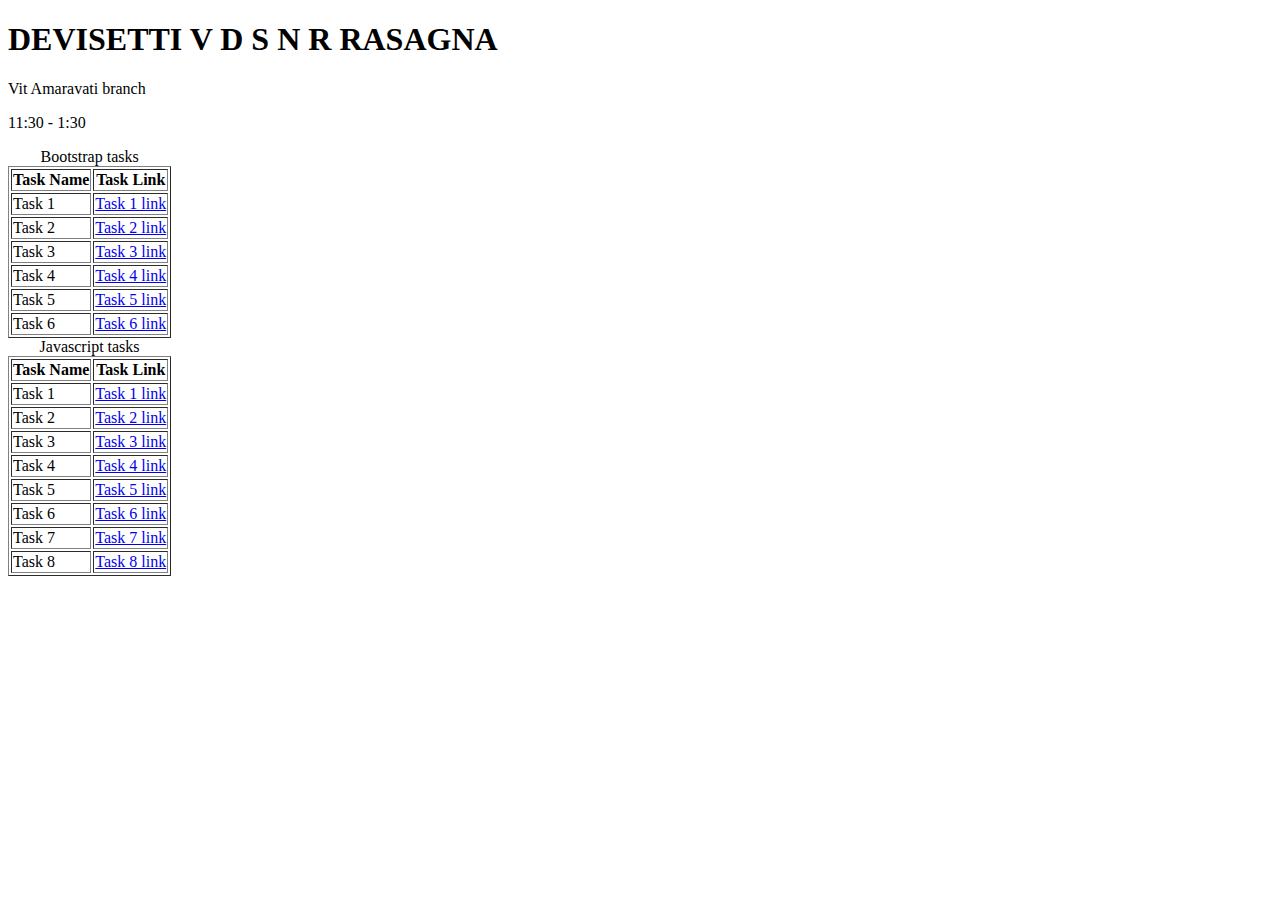
<file: index.html>
<!DOCTYPE html>
<html>
<head>
    <title>Document</title>
</head>
<body>

    <h1>DEVISETTI V D S N R RASAGNA</h1>
    <p>Vit Amaravati branch</p>
    <p>11:30 - 1:30</p>

    <table border="1">
        <caption>Bootstrap tasks</caption>
        <tr>
            <th>Task Name</th>
            <th>Task Link</th>
        </tr>
        <tr>
            <td>Task 1</td>
            <td><a href="bstask1.html">Task 1 link</a></td>
         </tr>
        <tr>
            <td>Task 2</td>
            <td><a href="bstask2.html">Task 2 link</a></td>
        </tr>
        <tr>
            <td>Task 3</td>
            <td><a href="bstask3.html">Task 3 link</a></td>
        </tr>
        <tr>
            <td>Task 4</td>
            <td><a href="bstask4.html">Task 4 link</a></td>
        </tr>
        <tr>
            <td>Task 5</td>
            <td><a href="bstask5.html">Task 5 link</a></td>
        </tr>
        <tr>
            <td>Task 6</td>
            <td><a href="bstask6.html">Task 6 link</a></td>
        </tr>
    </table>

    <table border="1">
        <caption>Javascript tasks</caption>
        <tr>
            <th>Task Name</th>
            <th>Task Link</th>
        </tr>
        <tr>
            <td>Task 1</td>
            <td><a href="jstask1.html">Task 1 link</a></td>
         </tr>
         <tr>
            <td>Task 2</td>
            <td><a href="jstask2.html">Task 2 link</a></td>
         </tr>
         <tr>
            <td>Task 3</td>
            <td><a href="jstask3.html">Task 3 link</a></td>
         </tr>
         <tr>
            <td>Task 4</td>
            <td><a href="jstask4.html">Task 4 link</a></td>
         </tr>
         <tr>
            <td>Task 5</td>
            <td><a href="jstask5.html">Task 5 link</a></td>
         </tr>
         <tr>
            <td>Task 6</td>
            <td><a href="jstask6.html">Task 6 link</a></td>
         </tr>
         <tr>
            <td>Task 7</td>
            <td><a href="jstask7.html">Task 7 link</a></td>
         </tr>
         <tr>
            <td>Task 8</td>
            <td><a href="jstask8.html">Task 8 link</a></td>
         </tr>
         
    </table>

</body>
</html>
</file>
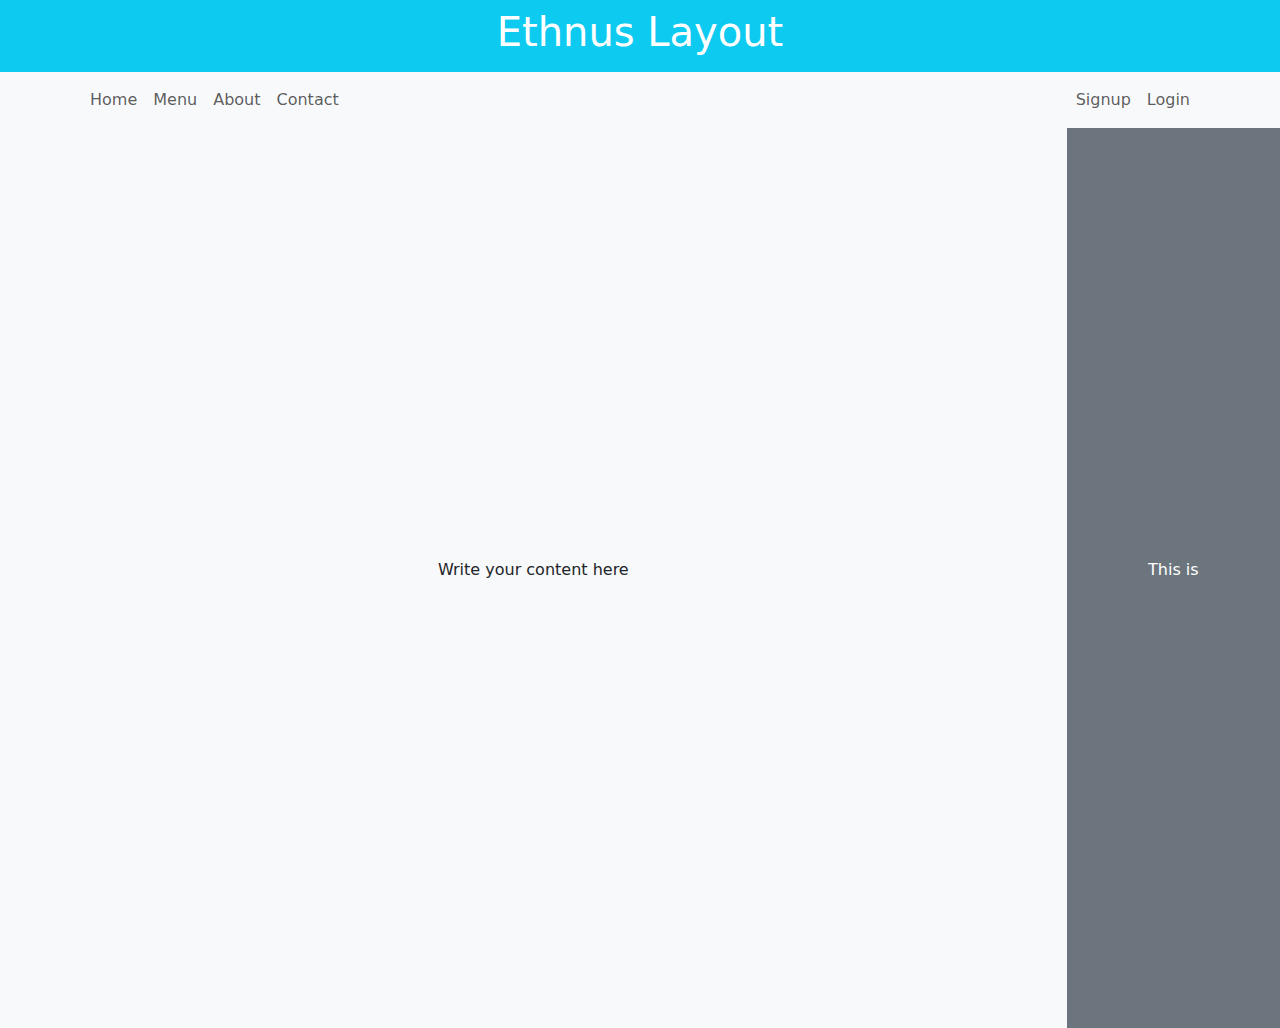
<file: bstask1.html>
<!DOCTYPE html>
<html lang="en">
<head>
    <meta charset="utf-8">
    <meta name="viewport" content="width=device-width, initial-scale=1">
    <title>Ethnus Layout</title>
    <link href="https://cdn.jsdelivr.net/npm/bootstrap@5.3.3/dist/css/bootstrap.min.css" rel="stylesheet" integrity="sha384-QWTKZyjpPEjISv5WaRU9OFeRpok6YctnYmDr5pNlyT2bRjXh0JMhjY6hW+ALEwIH" crossorigin="anonymous">
</head>
<body>
    <!-- Header -->
    <header class="bg-info text-white text-center py-2">
        <h1>Ethnus Layout</h1>
    </header>

    <!-- Navigation Bar -->
    <nav class="navbar navbar-expand-lg navbar-light bg-light">
        <div class="container">
            <ul class="navbar-nav mr-auto">
                <li class="nav-item"><a class="nav-link" href="#">Home</a></li>
                <li class="nav-item"><a class="nav-link" href="#">Menu</a></li>
                <li class="nav-item"><a class="nav-link" href="#">About</a></li>
                <li class="nav-item"><a class="nav-link" href="#">Contact</a></li>
            </ul>
            <ul class="navbar-nav ml-auto">
                <li class="nav-item"><a class="nav-link" href="#">Signup</a></li>
                <li class="nav-item"><a class="nav-link" href="#">Login</a></li>
            </ul>
        </div>
    </nav>

    <!-- Main Content Area -->
    <div class="container-fluid">
        <div class="row vh-100">
            <!-- Main Content -->
            <div class="col-md-10 bg-light d-flex align-items-center justify-content-center">
                <p>Write your content here</p>
            </div>
            <!-- Sidebar -->
            <div class="col-md-2 bg-secondary text-white d-flex align-items-center justify-content-center">
                <p>This is</p>
            </div>
        </div>
    </div>

    <script src="https://cdn.jsdelivr.net/npm/bootstrap@5.3.3/dist/js/bootstrap.bundle.min.js" integrity="sha384-YvpcrYf0tY3lHB60NNkmXc5s9fDVZLESaAA55NDzOxhy9GkcIdslK1eN7N6jIeHz" crossorigin="anonymous"></script>
</body>
</html>
</file>
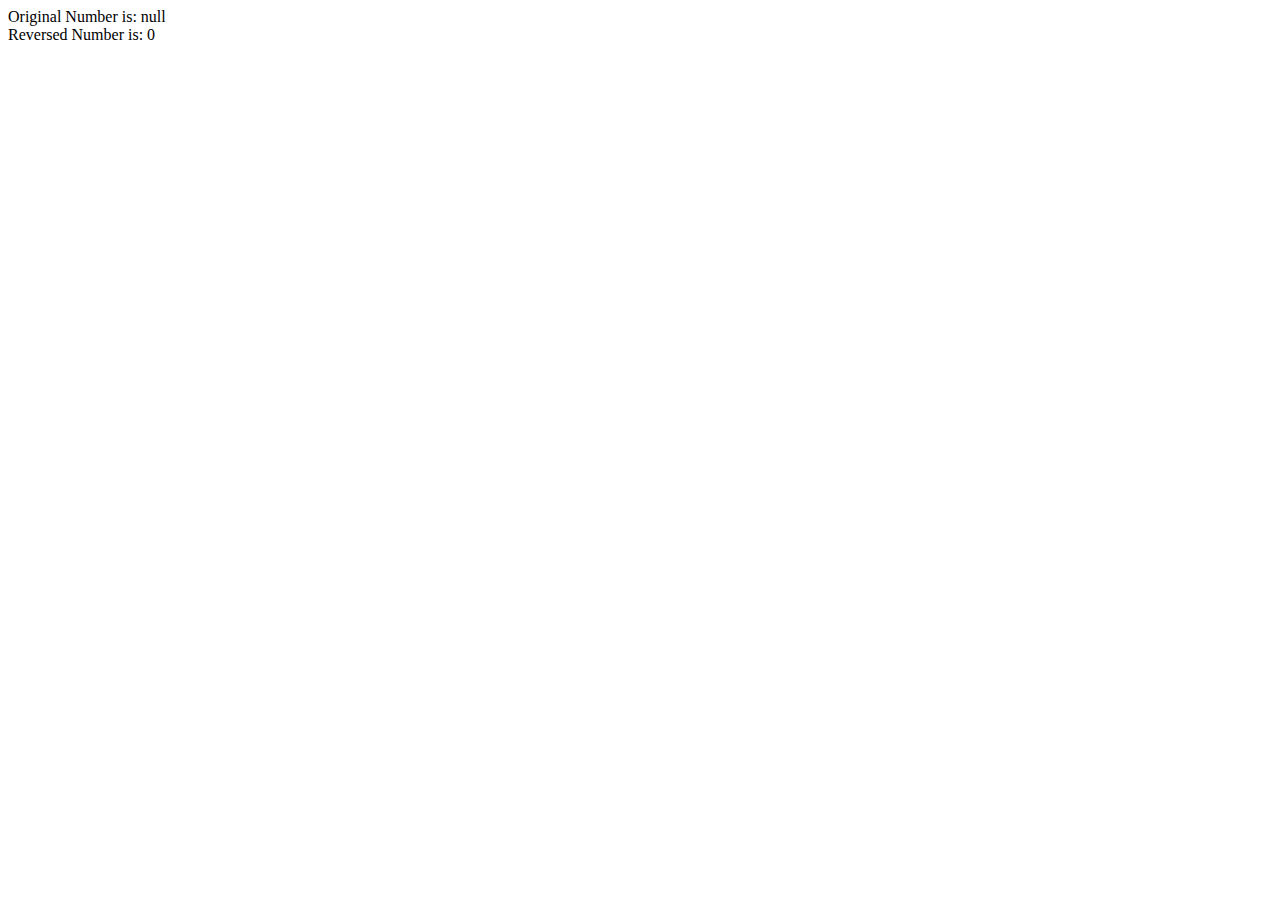
<file: jstask1.html>
<!DOCTYPE html>
<html lang="en">

<head>
    <meta charset="UTF-8">
    <meta name="viewport" content="width=device-width, initial-scale=1.0">
    <title>Javascript Task-1</title>
</head>

<body>
    <script>
        function reverse(n,rev=0){
            if(n===0){
                return rev;
            }
            return reverse(Math.floor(n/10), rev*10 + n%10);
        }
        var n = prompt("Enter a number");
        var result = reverse(n);
        document.writeln("Original Number is: "+n+"<br>");
        document.writeln("Reversed Number is: "+result);
    </script>
</body>

</html>
</file>
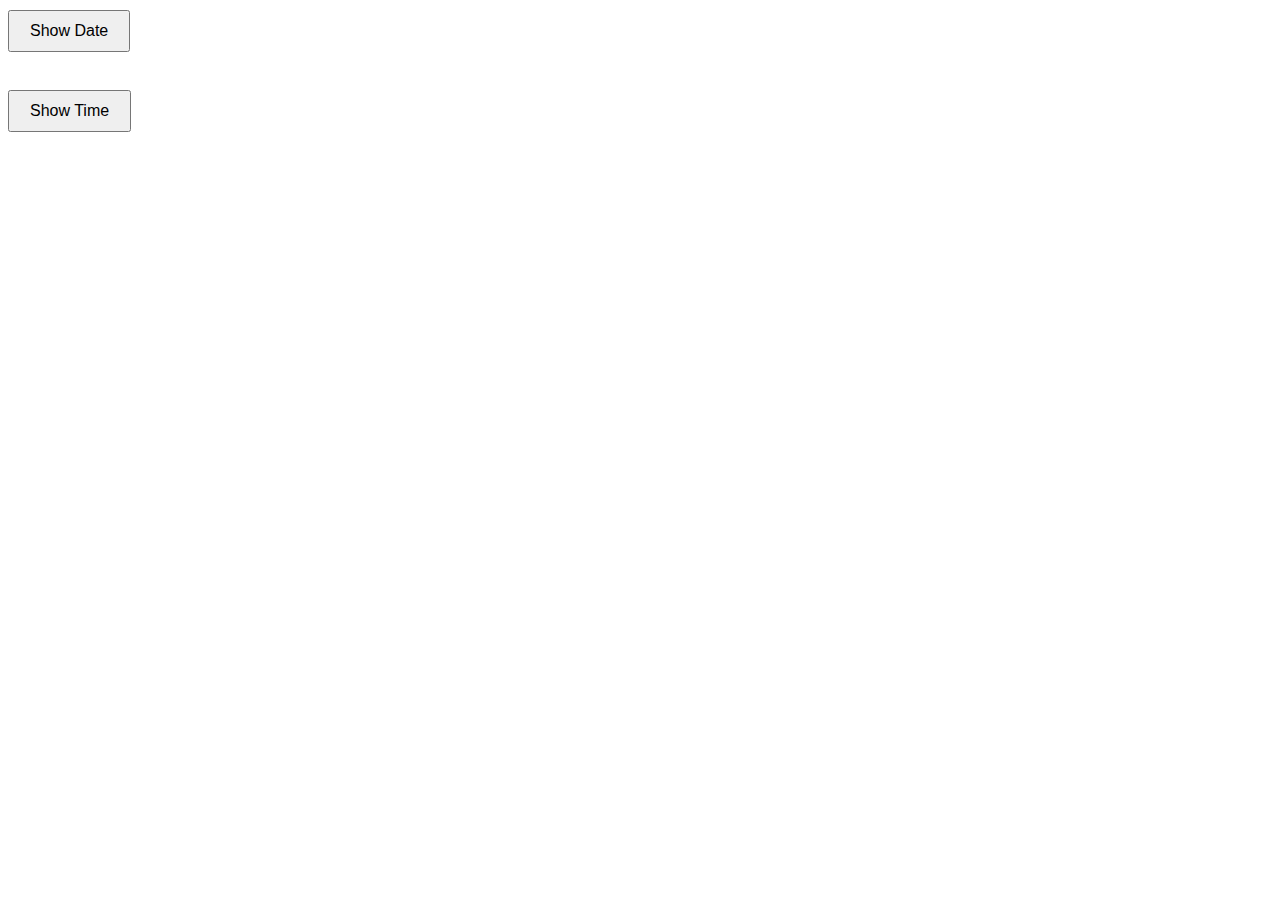
<file: jstask4.html>
<!DOCTYPE html>
<html lang="en">
<head>
    <meta charset="UTF-8">
    <meta name="viewport" content="width=device-width, initial-scale=1.0">
    <title>Date and Time Display</title>
    <style>
        button {
            display: block;
            margin: 10px 0;
            padding: 10px 20px;
            font-size: 16px;
        }

        #dateOutput, #timeOutput {
            margin: 10px 0;
            font-size: 18px;
        }
    </style>
</head>
<body>
    <button onclick="showDate()">Show Date</button>
    <div id="dateOutput"></div>
    <br>
    <button onclick="showTime()">Show Time</button>
    <div id="timeOutput"></div>

    <script>
        function showDate() {
            const date = new Date();
            const options = { day: 'numeric', month: 'long', year: 'numeric' };
            const formattedDate = date.toLocaleDateString('en-GB', options);
            document.getElementById('dateOutput').innerHTML = formattedDate.replace(/\s+/g, '/');
        }

        function showTime() {
            const date = new Date();
            const formattedTime = date.toString();
            document.getElementById('timeOutput').innerHTML = formattedTime;
        }
    </script>
</body>
</html>
</file>
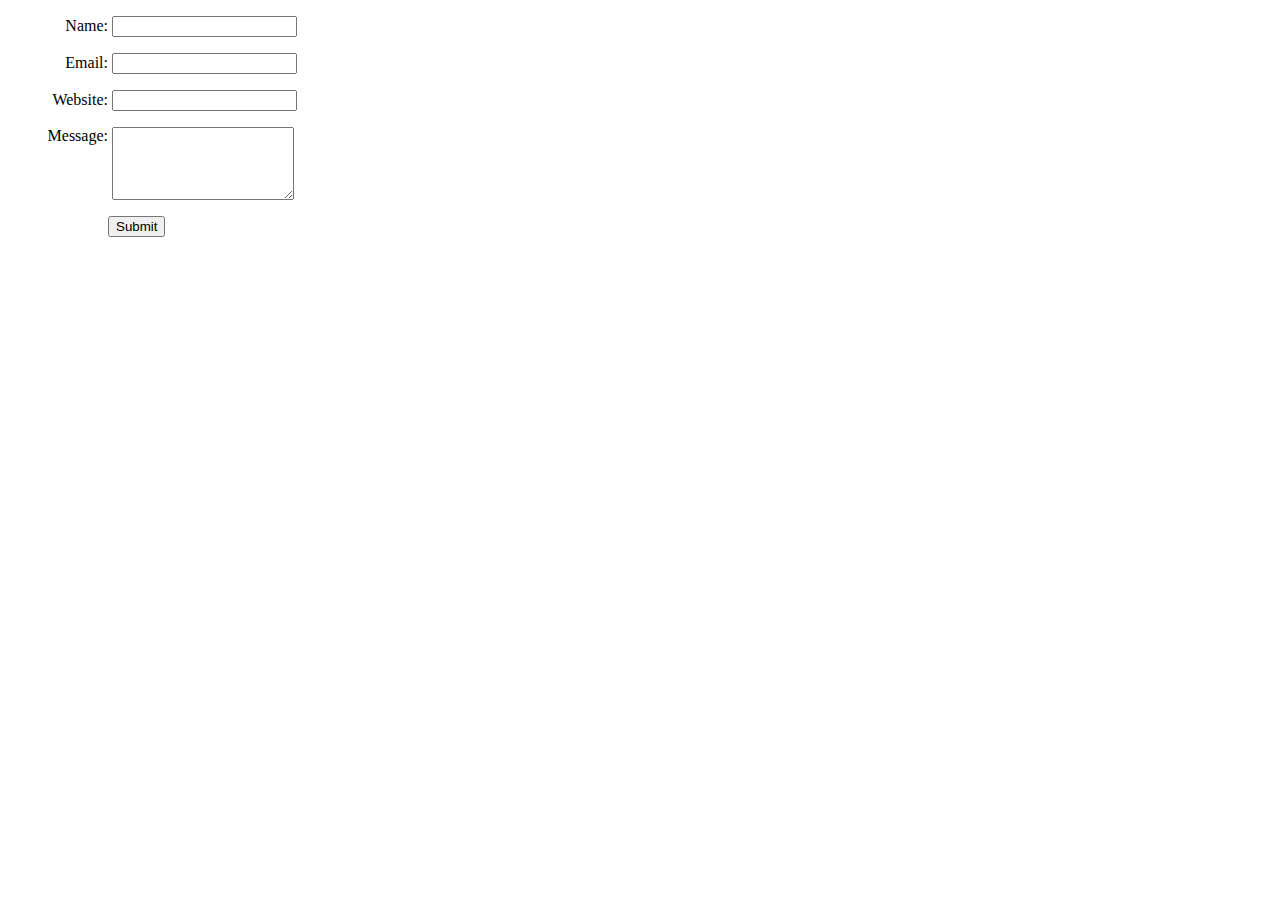
<file: jstask5.html>
<!DOCTYPE html>
<html lang="en">
<head>
    <meta charset="UTF-8">
    <meta name="viewport" content="width=device-width, initial-scale=1.0">
    <title>Contact Form Validation</title>
    <style>
        #contact label {
            display: inline-block;
            width: 100px;
            text-align: right;
        }
        #contact_submit {
            padding-left: 100px;
        }
        #contact div {
            margin-top: 1em;
        }
        textarea {
            vertical-align: top;
            height: 5em;
        }
        .error {
            display: none;
            margin-left: 10px;
        }
        .error_show {
            color: red;
            margin-left: 10px;
        }
        input.invalid, textarea.invalid {
            border: 2px solid red;
        }
        input.valid, textarea.valid {
            border: 2px solid green;
        }
    </style>
</head>
<body>
    <form id="contact" method="post" action="">
        <!-- Name -->
        <div>
            <label for="contact_name">Name:</label>
            <input type="text" id="contact_name" name="name"></input>
            <span class="error">This field is required</span>
        </div>
        <!-- Email -->
        <div>
            <label for="contact_email">Email:</label>
            <input type="email" id="contact_email" name="email"></input>
            <span class="error">A valid email address is required</span>
        </div>
        <!-- Website -->
        <div>
            <label for="contact_website">Website:</label>
            <input type="url" id="contact_website" name="website"></input>
            <span class="error">A valid url is required</span>
        </div>
        <!-- Message -->
        <div>
            <label for="contact_message">Message:</label>
            <textarea id="contact_message" name="message"></textarea>
            <span class="error">This field is required</span>
        </div>
        <!-- Submit Button -->
        <div id="contact_submit">
            <button type="submit">Submit</button>
        </div>
    </form>

    <script src="https://code.jquery.com/jquery-3.6.0.min.js"></script>
    <script>
        $(document).ready(function() {
            // Name can't be blank
            $('#contact_name').on('input', function() {
                var input = $(this);
                var is_name = input.val();
                if(is_name) {
                    input.removeClass("invalid").addClass("valid");
                } else {
                    input.removeClass("valid").addClass("invalid");
                }
            });

            // Email must be an email
            $('#contact_email').on('input', function() {
                var input = $(this);
                var re = /^[a-zA-Z0-9.!#$%&'*+/=?^_`{|}~-]+@[a-zA-Z0-9-]+(?:\.[a-zA-Z0-9-]+)*$/;
                var is_email = re.test(input.val());
                if(is_email) {
                    input.removeClass("invalid").addClass("valid");
                } else {
                    input.removeClass("valid").addClass("invalid");
                }
            });

            // Website must be a website
            $('#contact_website').on('input', function() {
                var input = $(this);
                if (input.val().substring(0, 4) == 'www.') {
                    input.val('http://www.' + input.val().substring(4));
                }
                var re = /(http|ftp|https):\/\/[\w-]+(\.[\w-]+)+([\w.,@?^=%&:\/~+#-]*[\w@?^=%&\/~+#-])?/;
                var is_url = re.test(input.val());
                if(is_url) {
                    input.removeClass("invalid").addClass("valid");
                } else {
                    input.removeClass("valid").addClass("invalid");
                }
            });

            // Message can't be blank
            $('#contact_message').keyup(function(event) {
                var input = $(this);
                var message = $(this).val();
                console.log(message);
                if(message) {
                    input.removeClass("invalid").addClass("valid");
                } else {
                    input.removeClass("valid").addClass("invalid");
                }
            });

            // After Form Submitted Validation
            $("#contact_submit button").click(function(event) {
                var form_data = $("#contact").serializeArray();
                var error_free = true;
                for (var input in form_data) {
                    var element = $("#contact_" + form_data[input]['name']);
                    var valid = element.hasClass("valid");
                    var error_element = $("span", element.parent());
                    if (!valid) {
                        error_element.removeClass("error").addClass("error_show");
                        error_free = false;
                    } else {
                        error_element.removeClass("error_show").addClass("error");
                    }
                }
                if (!error_free) {
                    event.preventDefault();
                } else {
                    alert('No errors: Form will be submitted');
                }
            });
        });
    </script>
</body>
</html>
</file>
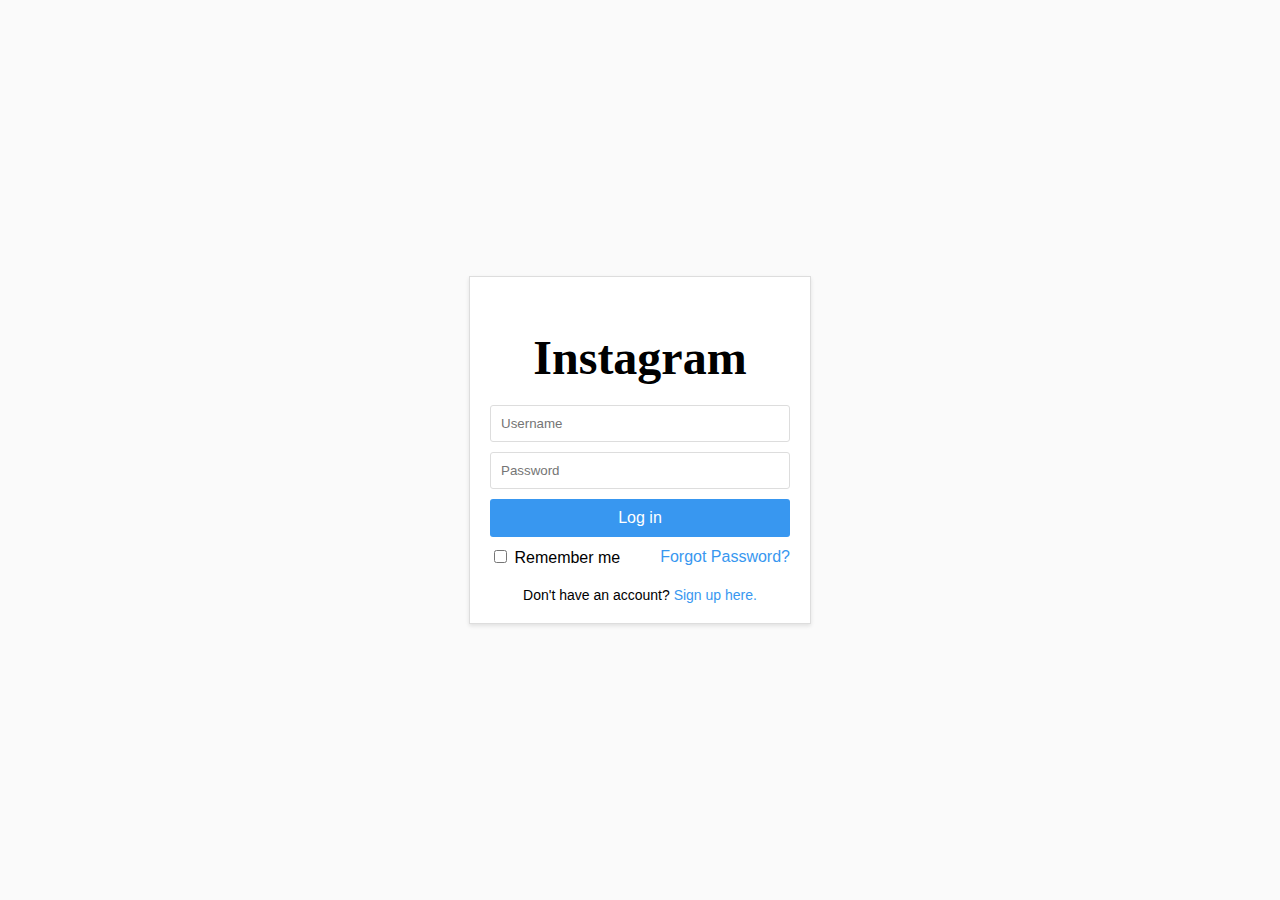
<file: jstask6.html>
<!DOCTYPE html>
<html lang="en">
<head>
    <meta charset="UTF-8">
    <meta name="viewport" content="width=device-width, initial-scale=1.0">
    <title>Instagram Login</title>
    <style>
        body {
            font-family: Arial, sans-serif;
            display: flex;
            justify-content: center;
            align-items: center;
            height: 100vh;
            margin: 0;
            background-color: #fafafa;
        }

        .login-container {
            width: 300px;
            padding: 20px;
            background: #fff;
            border: 1px solid #ddd;
            text-align: center;
            box-shadow: 0 2px 4px rgba(0, 0, 0, 0.1);
        }

        .login-container h1 {
            font-family: 'Billabong', cursive;
            font-size: 48px;
            margin-bottom: 20px;
        }

        .input-group {
            margin-bottom: 10px;
        }

        .input-group input {
            width: 100%;
            padding: 10px;
            border: 1px solid #ddd;
            border-radius: 3px;
            box-sizing: border-box;
        }

        .login-btn {
            width: 100%;
            padding: 10px;
            background-color: #3897f0;
            color: #fff;
            border: none;
            border-radius: 3px;
            font-size: 16px;
            cursor: pointer;
        }

        .extras {
            display: flex;
            justify-content: space-between;
            align-items: center;
            margin-top: 10px;
        }

        .extras a {
            color: #3897f0;
            text-decoration: none;
        }

        .signup {
            margin-top: 20px;
            font-size: 14px;
        }

        .signup a {
            color: #3897f0;
            text-decoration: none;
        }
    </style>
</head>
<body>
    <div id="login-container"></div>

    <script>
        document.addEventListener('DOMContentLoaded', function () {
            const container = document.getElementById('login-container');
            container.innerHTML = `
                <div class="login-container">
                    <h1>Instagram</h1>
                    <form>
                        <div class="input-group">
                            <input type="text" placeholder="Username" required>
                        </div>
                        <div class="input-group">
                            <input type="password" placeholder="Password" required>
                        </div>
                        <button type="submit" class="login-btn">Log in</button>
                        <div class="extras">
                            <label>
                                <input type="checkbox"> Remember me
                            </label>
                            <a href="#">Forgot Password?</a>
                        </div>
                    </form>
                    <div class="signup">
                        Don't have an account? <a href="#">Sign up here.</a>
                    </div>
                </div>
            `;
        });
    </script>
</body>
</html>
</file>
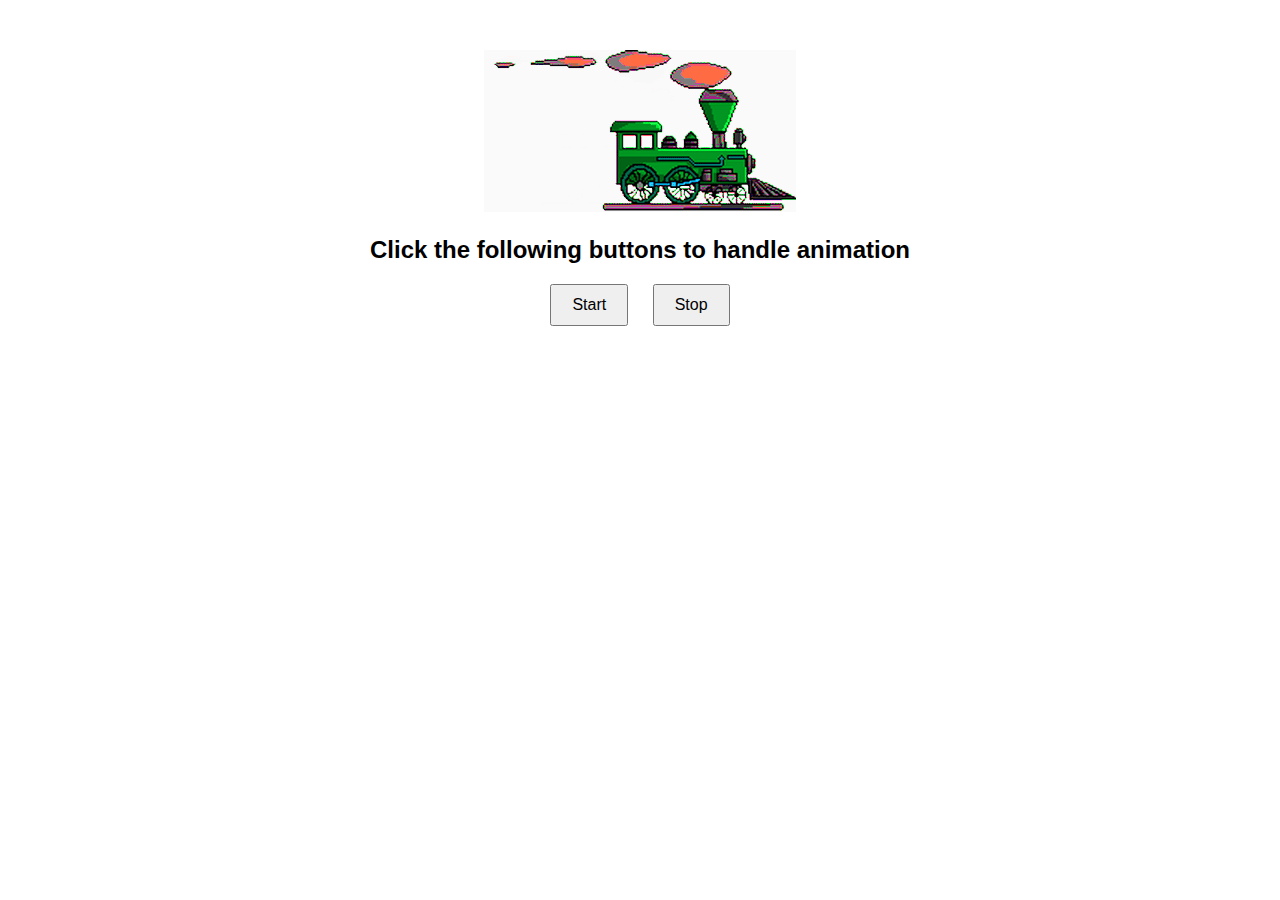
<file: jstask7.html>
<!DOCTYPE html>
<html lang="en">
<head>
    <meta charset="UTF-8">
    <meta name="viewport" content="width=device-width, initial-scale=1.0">
    <title>Train Animation</title>
    <style>
        body {
            font-family: Arial, sans-serif;
            text-align: center;
            margin-top: 50px;
        }

        #train {
            position: relative;
            animation: moveTrain 5s linear infinite;
        }

        @keyframes moveTrain {
            0% { left: 0; }
            100% { left: 100%; }
        }

        .control-buttons {
            margin-top: 20px;
        }

        button {
            padding: 10px 20px;
            font-size: 16px;
            margin: 0 10px;
        }
    </style>
</head>
<body>
    <!-- Replace 'train.gif' with the correct path to your image file -->
    <img id="train" src="train1.png" alt="Train Animation">
    <h2>Click the following buttons to handle animation</h2>
    <div class="control-buttons">
        <button onclick="startAnimation()">Start</button>
        <button onclick="stopAnimation()">Stop</button>
    </div>

    <script>
        const train = document.getElementById('train');

        function startAnimation() {
            train.style.animationPlayState = 'running';
        }

        function stopAnimation() {
            train.style.animationPlayState = 'paused';
        }
    </script>
</body>
</html>
</file>
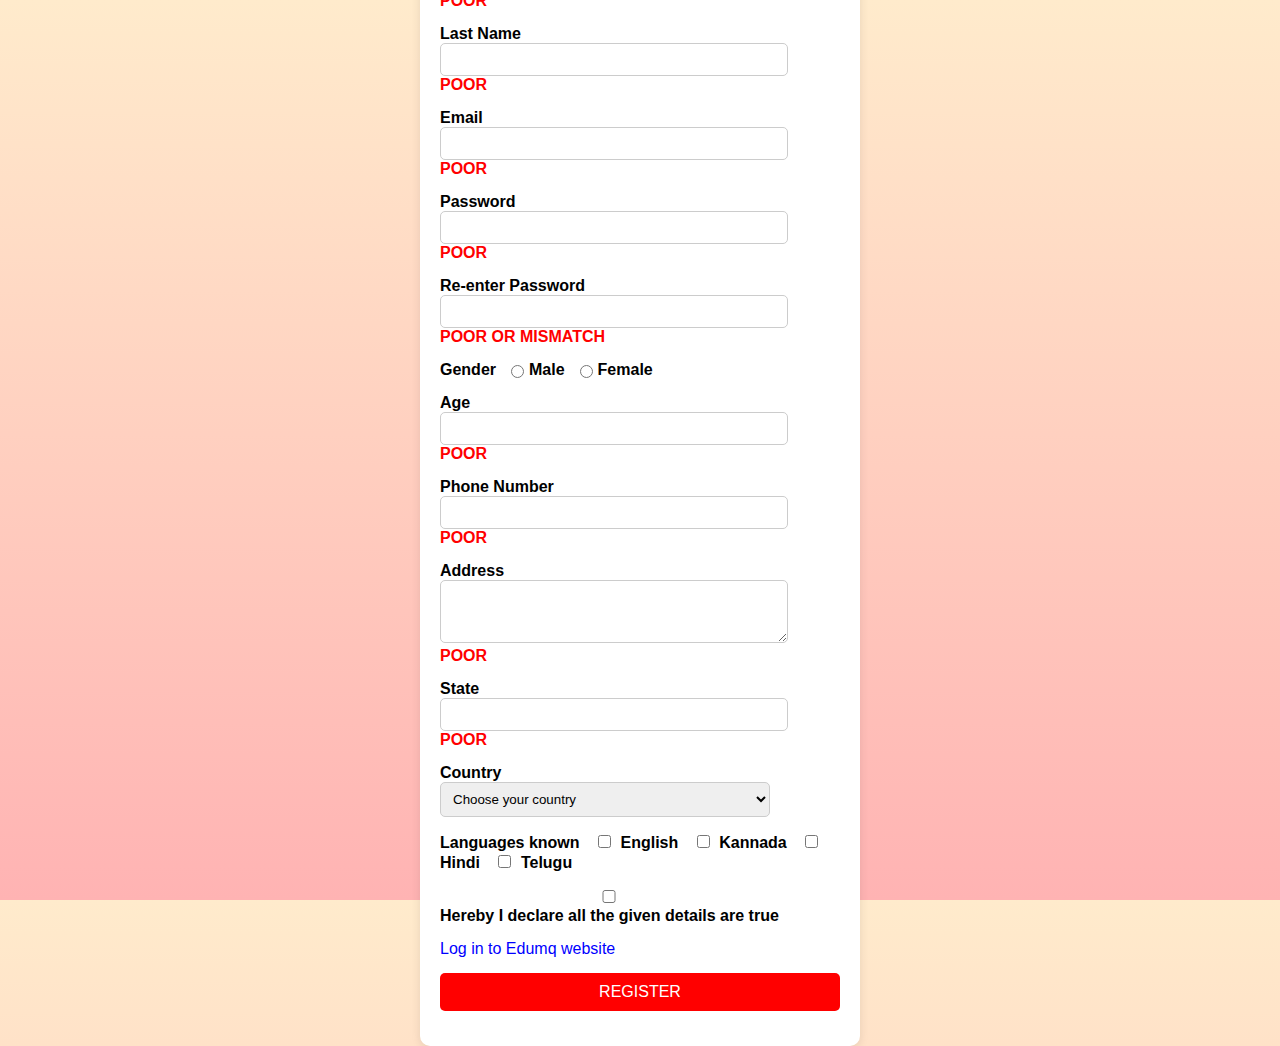
<file: jstask8.html>
<!DOCTYPE html>
<html lang="en">
<head>
    <meta charset="UTF-8">
    <meta name="viewport" content="width=device-width, initial-scale=1.0">
    <title>Registration Form</title>
    <style>
        body {
            font-family: Arial, sans-serif;
            background: linear-gradient(to bottom, #ffebcc, #ffb3b3);
            display: flex;
            justify-content: center;
            align-items: center;
            height: 100vh;
            margin: 0;
        }

        .form-container {
            width: 400px;
            padding: 20px;
            background: #fff;
            border-radius: 10px;
            box-shadow: 0 2px 10px rgba(0, 0, 0, 0.1);
            text-align: left;
        }

        h2 {
            text-align: center;
            color: blue;
            margin-bottom: 20px;
        }

        .form-group {
            margin-bottom: 15px;
        }

        .form-group label {
            display: block;
            font-weight: bold;
        }

        .form-group input,
        .form-group select,
        .form-group textarea {
            width: calc(100% - 70px);
            padding: 8px;
            margin-right: 10px;
            border: 1px solid #ccc;
            border-radius: 5px;
        }

        .form-group span {
            color: red;
            font-weight: bold;
        }

        .form-group.gender {
            display: flex;
            align-items: center;
        }

        .form-group.gender label {
            margin-right: 10px;
        }

        .form-group.gender input {
            width: auto;
            margin-right: 5px;
        }

        .form-group.languages input {
            width: auto;
            margin-right: 5px;
        }

        .form-group.languages label {
            display: inline-block;
            margin-right: 10px;
        }

        .form-group .declaration {
            display: flex;
            align-items: center;
        }

        .form-group .declaration input {
            width: auto;
            margin-right: 5px;
        }

        .form-group .declaration label {
            display: inline;
        }

        .form-group a {
            color: blue;
            text-decoration: none;
        }

        .form-group a:hover {
            text-decoration: underline;
        }

        .form-group .register-button {
            width: 100%;
            padding: 10px;
            background-color: red;
            color: #fff;
            border: none;
            border-radius: 5px;
            font-size: 16px;
            cursor: pointer;
        }

        .form-group .register-button:hover {
            background-color: darkred;
        }
    </style>
</head>
<body>
    <div class="form-container">
        <h2>Registration form</h2>
        <form>
            <div class="form-group">
                <label for="firstName">First Name</label>
                <input type="text" id="firstName" name="firstName">
                <span>POOR</span>
            </div>
            <div class="form-group">
                <label for="lastName">Last Name</label>
                <input type="text" id="lastName" name="lastName">
                <span>POOR</span>
            </div>
            <div class="form-group">
                <label for="email">Email</label>
                <input type="email" id="email" name="email">
                <span>POOR</span>
            </div>
            <div class="form-group">
                <label for="password">Password</label>
                <input type="password" id="password" name="password">
                <span>POOR</span>
            </div>
            <div class="form-group">
                <label for="rePassword">Re-enter Password</label>
                <input type="password" id="rePassword" name="rePassword">
                <span>POOR OR MISMATCH</span>
            </div>
            <div class="form-group gender">
                <label>Gender</label>
                <input type="radio" id="male" name="gender" value="male">
                <label for="male">Male</label>
                <input type="radio" id="female" name="gender" value="female">
                <label for="female">Female</label>
            </div>
            <div class="form-group">
                <label for="age">Age</label>
                <input type="number" id="age" name="age">
                <span>POOR</span>
            </div>
            <div class="form-group">
                <label for="phoneNumber">Phone Number</label>
                <input type="tel" id="phoneNumber" name="phoneNumber">
                <span>POOR</span>
            </div>
            <div class="form-group">
                <label for="address">Address</label>
                <textarea id="address" name="address" rows="3"></textarea>
                <span>POOR</span>
            </div>
            <div class="form-group">
                <label for="state">State</label>
                <input type="text" id="state" name="state">
                <span>POOR</span>
            </div>
            <div class="form-group">
                <label for="country">Country</label>
                <select id="country" name="country">
                    <option value="">Choose your country</option>
                    <option value="india">India</option>
                    <option value="usa">USA</option>
                    <option value="uk">UK</option>
                    <!-- Add more options as needed -->
                </select>
            </div>
            <div class="form-group languages">
                <label>Languages known</label>
                <input type="checkbox" id="english" name="languages" value="english">
                <label for="english">English</label>
                <input type="checkbox" id="kannada" name="languages" value="kannada">
                <label for="kannada">Kannada</label>
                <input type="checkbox" id="hindi" name="languages" value="hindi">
                <label for="hindi">Hindi</label>
                <input type="checkbox" id="telugu" name="languages" value="telugu">
                <label for="telugu">Telugu</label>
            </div>
            <div class="form-group declaration">
                <input type="checkbox" id="declaration" name="declaration">
                <label for="declaration">Hereby I declare all the given details are true</label>
            </div>
            <div class="form-group">
                <a href="#">Log in to Edumq website</a>
            </div>
            <div class="form-group">
                <button type="submit" class="register-button">REGISTER</button>
            </div>
        </form>
    </div>
</body>
</html>
</file>
